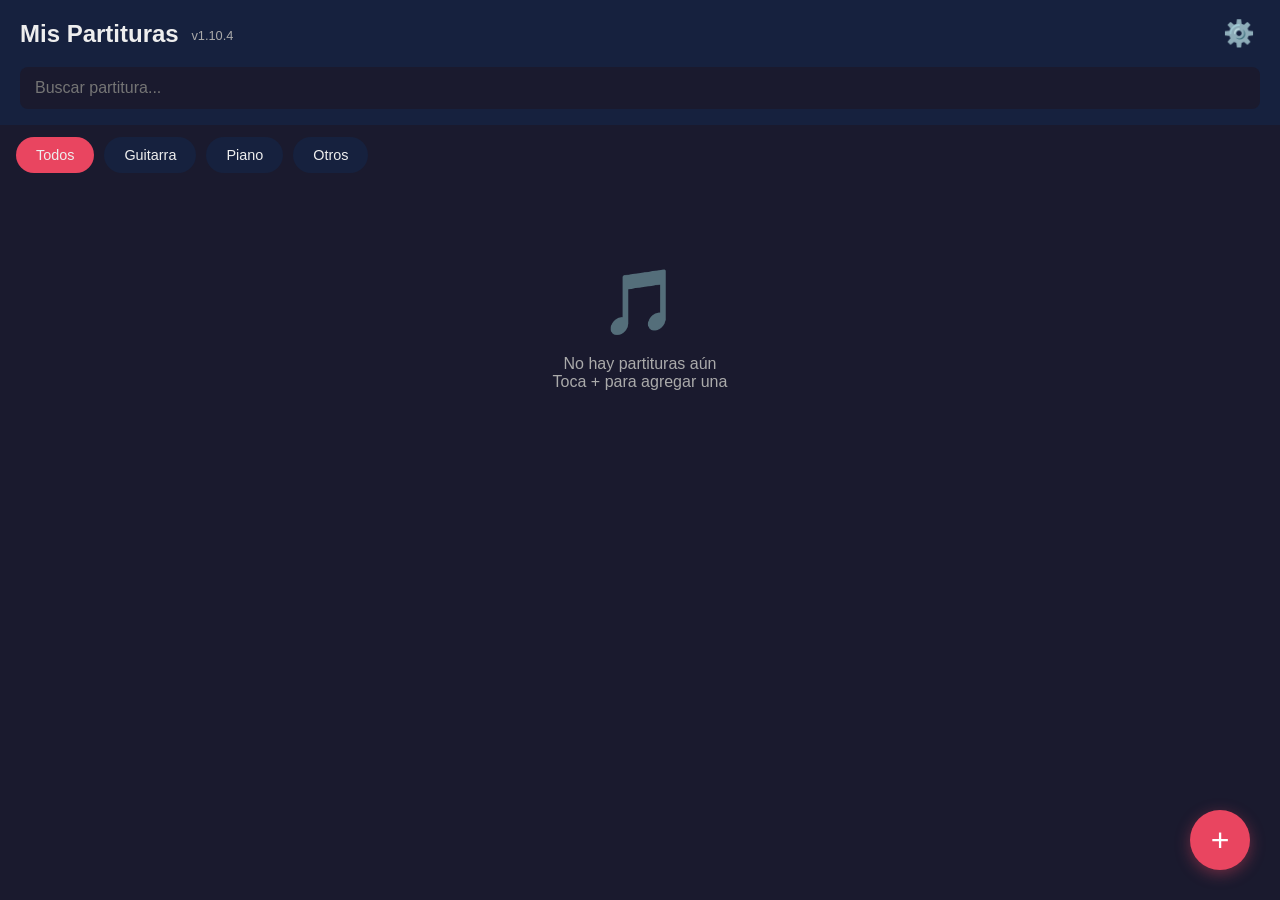
<file: index.html>
<!DOCTYPE html>
<html lang="es">
<head>
    <meta charset="UTF-8">
    <meta name="viewport" content="width=device-width, initial-scale=1.0">
    <meta name="theme-color" content="#1a1a2e">
    <meta name="description" content="Tu biblioteca de partituras offline">
    <link rel="manifest" href="manifest.json">
    <link rel="icon" href="icons/icon-192.png">
    <link rel="apple-touch-icon" href="icons/icon-192.png">
    <title>Mis Partituras</title>
    <link rel="stylesheet" href="css/styles.css">
</head>
<body>
    <!-- Pantalla Principal -->
    <div id="app">
        <header>
            <div class="header-top">
                <h1>Mis Partituras <span id="headerVersion" class="header-version"></span></h1>
                <div class="header-actions">
                    <button id="settingsBtn" class="settings-btn" title="Configuración">⚙️</button>
                </div>
            </div>
            <div class="search-box">
                <input type="text" id="searchInput" placeholder="Buscar partitura...">
            </div>
        </header>

        <nav class="categories">
            <button class="cat-btn active" data-category="todos">Todos</button>
            <button class="cat-btn" data-category="guitarra">Guitarra</button>
            <button class="cat-btn" data-category="piano">Piano</button>
            <button class="cat-btn" data-category="otros">Otros</button>
        </nav>

        <main id="sheetList" class="sheet-grid">
            <!-- Las partituras se cargan aquí -->
        </main>

        <button id="addBtn" class="fab">+</button>
    </div>

    <!-- Visor de Partitura -->
    <div id="viewer" class="hidden">
        <!-- Dock superior desplegable: aparece/oculta al tocar la pantalla -->
        <div id="viewerDock" class="viewer-dock dock-hidden">
            <button id="backBtn" class="dock-btn" title="Volver">←</button>
            <h2 id="viewerTitle">Partitura</h2>
            <div class="dock-actions">
                <!-- Botón de opciones: despliega el mini menú -->
                <div class="dock-menu-wrap">
                    <button id="optionsBtn" class="dock-btn" title="Opciones">⋯</button>
                    <div id="optionsMenu" class="dock-menu hidden">
                        <button id="fitBtn" class="dock-menu-item">⛶ Escala completa</button>
                        <button id="actualBtn" class="dock-menu-item">1:1 Escala real</button>
                        <span id="pageInfo" class="dock-page-info">Página 1 de 1</span>
                    </div>
                </div>
                <button id="viewerSettingsBtn" class="dock-btn" title="Ajustes de la partitura">⚙️</button>
            </div>
        </div>
        <div id="pdfContainer">
            <div id="pdfStage">
                <canvas id="pdfCanvas"></canvas>
            </div>
        </div>
    </div>

    <!-- Modal para agregar partitura -->
    <div id="addModal" class="modal hidden">
        <div class="modal-content">
            <h3>Agregar Partitura</h3>
            <input type="text" id="sheetName" placeholder="Nombre de la partitura">
            <select id="sheetCategory">
                <option value="guitarra">Guitarra</option>
                <option value="piano">Piano</option>
                <option value="otros">Otros</option>
            </select>
            <input type="file" id="sheetFile" accept=".pdf">
            <div id="addError" class="add-error"></div>
            <div class="modal-actions">
                <button id="cancelAdd" class="btn-secondary">Cancelar</button>
                <button id="confirmAdd" class="btn-primary">Agregar</button>
            </div>
        </div>
    </div>

    <script src="lib/pdfjs/pdf.min.js"></script>
    <script src="js/app.js"></script>

    <!-- Modal de actualización disponible -->
    <div id="updateModal" class="modal hidden">
        <div class="modal-content update-modal">
            <div class="update-icon">🚀</div>
            <h3>¡Nueva versión disponible!</h3>
            <p id="updateVersionInfo"></p>
            <p class="update-note">Tu app se actualizará sin perder tus partituras.</p>
            <div class="modal-actions">
                <button id="updateLater" class="btn-secondary">Más tarde</button>
                <button id="updateNow" class="btn-primary">Actualizar ahora</button>
            </div>
        </div>
    </div>

    <!-- Pantalla de progreso de la actualización -->
    <div id="progressScreen" class="progress-screen hidden">
        <div class="progress-content">
            <div class="update-icon">🚀</div>
            <h3 id="progressTitle">Actualizando...</h3>
            <p id="progressStep">Preparando...</p>
            <div class="progress-bar-container">
                <div id="progressBar" class="progress-bar" style="width:0%"></div>
            </div>
            <p id="progressPercent" class="progress-percent">0%</p>
            <div id="progressDone" class="progress-done hidden">
                <p>La actualización está lista. Para terminar, cierra la app por completo y vuélvela a abrir.</p>
                <button id="progressCloseBtn" class="btn-primary">✓ Hecho</button>
            </div>
        </div>
    </div>

    <!-- Pantalla de Configuración completa -->
    <div id="settingsScreen" class="settings-screen hidden">
        <header class="settings-screen-header">
            <button id="backFromSettings" class="icon-btn">←</button>
            <h2>Configuración</h2>
            <span class="header-spacer"></span>
        </header>

        <div class="settings-body">
            <!-- Lista de secciones (izquierda) -->
            <nav class="settings-nav">
                <button class="settings-nav-item active" data-settings="">🏠 Resumen</button>
                <button class="settings-nav-item" data-settings="update">🔄 Actualizaciones</button>
                <button class="settings-nav-item" data-settings="storage">💾 Almacenamiento</button>
                <button class="settings-nav-item" data-settings="about">ℹ️ Acerca de</button>
            </nav>

            <!-- Vista de la sección seleccionada (derecha) -->
            <div class="settings-content">
                <!-- Resumen -->
                <div class="settings-panel" data-panel="resumen">
                    <h3>Resumen</h3>
                    <div class="settings-row">
                        <span class="settings-label">Versión de la app</span>
                        <span id="settingsVersion" class="settings-value">-</span>
                    </div>
                    <div class="settings-row">
                        <span class="settings-label">Partituras guardadas</span>
                        <span class="settings-value" id="settingsSheetCount">-</span>
                    </div>
                    <div class="settings-row">
                        <span class="settings-label">Espacio utilizado</span>
                        <span class="settings-value" id="settingsStorage">-</span>
                    </div>
                </div>

                <!-- Actualizaciones -->
                <div class="settings-panel hidden" data-panel="update">
                    <h3>Actualizaciones</h3>
                    <p class="settings-about">La app se actualiza sola y avisa cuando hay una versión nueva.</p>
                    <button id="updateBtn" class="settings-action hidden">🚀 Actualizar</button>
                    <div id="updateStatus" class="settings-status"></div>
                    <hr class="settings-divider">
                    <p class="settings-about">Si la app falla o va lenta, usa este botón para recargarla y dejar los archivos temporales limpios. Tus partituras no se borran.</p>
                    <button id="resetAppBtn" class="settings-action danger">🔄 Actualizar app</button>
                </div>

                <!-- Almacenamiento -->
                <div class="settings-panel hidden" data-panel="storage">
                    <h3>Almacenamiento</h3>
                    <p class="settings-about">Tus partituras se guardan en este dispositivo y funcionan sin internet. Los archivos PDF se mantienen seguros aquí.</p>
                    <div class="settings-row">
                        <span class="settings-label">Uso de espacio</span>
                        <span class="settings-value" id="storageUsage">-</span>
                    </div>
                </div>

                <!-- Acerca de -->
                <div class="settings-panel hidden" data-panel="about">
                    <h3>Acerca de</h3>
                    <p class="settings-about">App de partituras offline creada para músicos. Tus partituras se guardan en este dispositivo y nunca se pierden.</p>
                    <div class="settings-row">
                        <span class="settings-label">Versión</span>
                        <span class="settings-value" id="aboutVersion">-</span>
                    </div>
                </div>
            </div>
        </div>
    </div>

    <!-- Contenedor de notificaciones toast -->
    <div id="toast"></div>
</body>
</html>
</file>
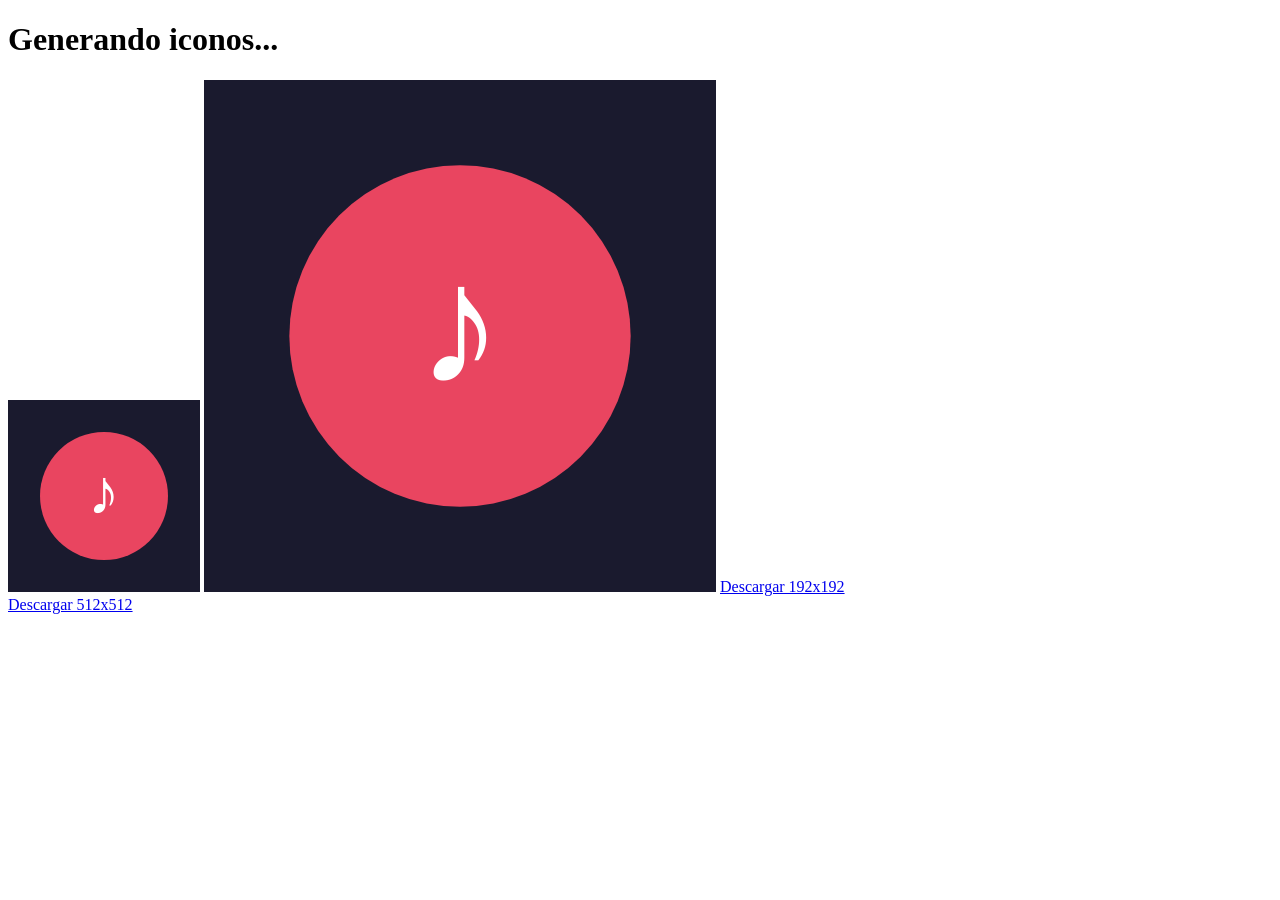
<file: generate-icons.html>
<!DOCTYPE html>
<html>
<head>
    <title>Generar Iconos</title>
</head>
<body>
    <h1>Generando iconos...</h1>
    <canvas id="c192" width="192" height="192"></canvas>
    <canvas id="c512" width="512" height="512"></canvas>
    <script>
        function drawIcon(canvas, size) {
            const ctx = canvas.getContext('2d');

            // Fondo
            ctx.fillStyle = '#1a1a2e';
            ctx.fillRect(0, 0, size, size);

            // Círculo central
            ctx.fillStyle = '#e94560';
            ctx.beginPath();
            ctx.arc(size/2, size/2, size/3, 0, Math.PI * 2);
            ctx.fill();

            // Nota musical
            ctx.fillStyle = '#fff';
            ctx.font = `bold ${size/3}px Arial`;
            ctx.textAlign = 'center';
            ctx.textBaseline = 'middle';
            ctx.fillText('♪', size/2, size/2);
        }

        drawIcon(document.getElementById('c192'), 192);
        drawIcon(document.getElementById('c512'), 512);

        // Descargar
        document.querySelectorAll('canvas').forEach(canvas => {
            const link = document.createElement('a');
            link.download = `icon-${canvas.width}.png`;
            link.href = canvas.toDataURL();
            link.textContent = `Descargar ${canvas.width}x${canvas.width}`;
            document.body.appendChild(link);
            document.body.appendChild(document.createElement('br'));
        });
    </script>
</body>
</html>
</file>
<file: css/styles.css>
* {
    margin: 0;
    padding: 0;
    box-sizing: border-box;
}

:root {
    --primary: #e94560;
    --bg-dark: #1a1a2e;
    --bg-card: #16213e;
    --text: #eee;
    --text-muted: #aaa;
}

html, body {
    margin: 0;
    padding: 0;
    height: 100%;
    width: 100%;
    overflow: hidden;
    /* Altura visual móvil (mejor para Android con barras de navegación) */
    height: 100dvh;
}

body {
    font-family: -apple-system, BlinkMacSystemFont, 'Segoe UI', sans-serif;
    background: var(--bg-dark);
    color: var(--text);
    min-height: 100vh;
    min-height: 100dvh;
    overflow: hidden;
    display: flex;
    flex-direction: column;
}

#app {
    flex: 1;
    display: flex;
    flex-direction: column;
    overflow: hidden;
    width: 100%;
    height: 100%;
}

.hidden {
    display: none !important;
}

/* Header */
header {
    padding: 16px 20px;
    background: var(--bg-card);
    flex-shrink: 0;
    z-index: 100;
}

header h1 {
    font-size: 1.5rem;
    margin-bottom: 15px;
}

.header-top {
    display: flex;
    align-items: center;
    justify-content: space-between;
    margin-bottom: 15px;
}

.header-top h1 {
    margin: 0;
}

.header-version {
    font-size: 0.8rem;
    color: var(--text-muted);
    font-weight: normal;
    vertical-align: middle;
    margin-left: 6px;
}

.header-actions {
    display: flex;
    align-items: center;
}

.settings-btn {
    background: none;
    border: none;
    font-size: 1.6rem;
    cursor: pointer;
    padding: 5px;
    line-height: 1;
    filter: grayscale(0.3);
}

.search-box input {
    width: 100%;
    padding: 12px 15px;
    border: none;
    border-radius: 8px;
    background: var(--bg-dark);
    color: var(--text);
    font-size: 1rem;
}

/* Categorías */
.categories {
    display: flex;
    gap: 10px;
    padding: 12px 16px;
    overflow-x: auto;
    flex-shrink: 0;
    -webkit-overflow-scrolling: touch;
    overscroll-behavior: contain;
}

.cat-btn {
    padding: 10px 20px;
    border: none;
    border-radius: 20px;
    background: var(--bg-card);
    color: var(--text);
    font-size: 0.9rem;
    cursor: pointer;
    white-space: nowrap;
    transition: all 0.2s;
}

.cat-btn.active {
    background: var(--primary);
}

/* Grid de partituras */
.sheet-grid {
    display: grid;
    grid-template-columns: repeat(auto-fill, minmax(160px, 1fr));
    gap: 15px;
    padding: 20px;
    flex: 1;
    overflow-y: auto;
    -webkit-overflow-scrolling: touch;
    align-content: start;
    overscroll-behavior: contain;
}

.sheet-card {
    background: var(--bg-card);
    border-radius: 12px;
    padding: 20px;
    text-align: center;
    cursor: pointer;
    transition: transform 0.2s;
    aspect-ratio: 3/4;
    display: flex;
    flex-direction: column;
    justify-content: center;
    align-items: center;
    position: relative; /* para posicionar el botón de eliminar */
}

.sheet-card:hover {
    transform: scale(1.03);
}

.sheet-card .icon {
    font-size: 3rem;
    margin-bottom: 10px;
}

.sheet-card .name {
    font-size: 0.9rem;
    font-weight: 500;
}

.sheet-card .cat {
    font-size: 0.75rem;
    color: var(--text-muted);
    margin-top: 5px;
}

/* FAB */
.fab {
    position: fixed;
    bottom: 30px;
    right: 30px;
    width: 60px;
    height: 60px;
    border-radius: 50%;
    border: none;
    background: var(--primary);
    color: white;
    font-size: 2rem;
    cursor: pointer;
    box-shadow: 0 4px 15px rgba(233, 69, 96, 0.4);
    z-index: 50;
}

/* Visor */
#viewer {
    position: fixed;
    inset: 0;
    top: 0;
    left: 0;
    width: 100%;
    height: 100%;
    background: #000;
    z-index: 200;
    display: flex;
    flex-direction: column;
    /* Forzar pantalla completa visualmente */
    border: none;
    margin: 0;
    padding: 0;
    overflow: hidden;
    -webkit-user-select: none;
    user-select: none;
    overscroll-behavior: none;
}

/* ------------- Dock del visor (superior, desplegable) ------------- */
.viewer-dock {
    position: absolute;
    top: 0;
    left: 0;
    right: 0;
    z-index: 10;
    display: flex;
    align-items: center;
    justify-content: space-between;
    padding: 8px 12px;
    background: rgba(0,0,0,0.8);
    border-bottom: 1px solid rgba(255,255,255,0.1);
    transition: transform 0.25s ease, opacity 0.25s ease;
}

.viewer-dock.dock-hidden {
    transform: translateY(-110%);
    opacity: 0;
    pointer-events: none;
}

.viewer-dock h2 {
    font-size: 1rem;
    flex: 1;
    text-align: center;
    white-space: nowrap;
    overflow: hidden;
    text-overflow: ellipsis;
    margin: 0 10px;
}

.dock-actions {
    display: flex;
    align-items: center;
    gap: 4px;
}

.dock-btn {
    background: none;
    border: none;
    color: white;
    font-size: 1.4rem;
    cursor: pointer;
    padding: 5px 10px;
    line-height: 1;
}

/* Contenedor relativo para el mini menú */
.dock-menu-wrap {
    position: relative;
}

/* Mini menú desplegable bajo el botón de opciones */
.dock-menu {
    position: absolute;
    top: 100%;
    right: 0;
    margin-top: 6px;
    background: rgba(20,20,30,0.95);
    border: 1px solid rgba(255,255,255,0.15);
    border-radius: 10px;
    padding: 6px;
    min-width: 180px;
    display: flex;
    flex-direction: column;
    gap: 4px;
    box-shadow: 0 6px 20px rgba(0,0,0,0.5);
}

.dock-menu-item {
    background: none;
    border: none;
    color: white;
    text-align: left;
    font-size: 0.95rem;
    padding: 10px 12px;
    border-radius: 6px;
    cursor: pointer;
    white-space: nowrap;
}

.dock-menu-item:hover,
.dock-menu-item:active {
    background: var(--primary);
}

.dock-menu-item.active {
    background: var(--primary);
}

.dock-page-info {
    display: block;
    text-align: center;
    font-size: 0.8rem;
    color: var(--text-muted);
    padding: 6px 0 2px;
    border-top: 1px solid rgba(255,255,255,0.1);
}

#pdfContainer {
    flex: 1;
    overflow: auto;
    padding: 0;
    touch-action: pan-x pan-y;
    position: relative;
    /* En Android, al llegar al borde no queremos que salte el
       "tirar para recargar" mientras se mueve la partitura. */
    overscroll-behavior: contain;
}

/* Marco que siempre ocupa al menos el área visible. Centra la página con
   flex cuando está en escala ajustada y pasa a bloque (esquina arriba-izq)
   cuando hay zoom, para que el desplazamiento sea natural y preciso. */
#pdfStage {
    display: flex;
    align-items: center;
    justify-content: center;
    min-width: 100%;
    min-height: 100%;
    width: max-content;
    height: max-content;
}

/* Con zoom activo: quitar el centrado para que el scroll y el pan sean exactos */
#pdfContainer.zoomed #pdfStage {
    display: block;
}

#pdfCanvas {
    will-change: transform;
    display: block;
    margin: 0;
}

/* Modal */
.modal {
    position: fixed;
    inset: 0;
    background: rgba(0,0,0,0.7);
    display: flex;
    justify-content: center;
    align-items: center;
    z-index: 300;
}

.modal-content {
    background: var(--bg-card);
    padding: 25px;
    border-radius: 16px;
    width: 90%;
    max-width: 400px;
}

.modal-content h3 {
    margin-bottom: 20px;
}

.modal-content input,
.modal-content select {
    width: 100%;
    padding: 12px;
    margin-bottom: 15px;
    border: none;
    border-radius: 8px;
    background: var(--bg-dark);
    color: var(--text);
    font-size: 1rem;
}

.modal-actions {
    display: flex;
    gap: 10px;
    justify-content: flex-end;
    margin-top: 20px;
}

.btn-primary,
.btn-secondary {
    padding: 12px 24px;
    border: none;
    border-radius: 8px;
    font-size: 1rem;
    cursor: pointer;
}

.btn-primary {
    background: var(--primary);
    color: white;
}

.btn-primary:disabled {
    opacity: 0.5;
}

.btn-primary:not(:disabled):hover {
    filter: brightness(1.1);
}

/* Feedback visual al enfocar y hacer hover (también vale para trackpad) */
.btn-primary:focus-visible,
.btn-secondary:focus-visible,
.cat-btn:focus-visible,
.icon-btn:focus-visible,
.fab:focus-visible {
    outline: 2px solid var(--primary);
    outline-offset: 2px;
}

/* ---------- Pantalla de progreso de actualización ---------- */
.progress-screen {
    position: fixed;
    inset: 0;
    background: var(--bg-dark);
    display: flex;
    justify-content: center;
    align-items: center;
    z-index: 400;
}

.progress-content {
    width: 90%;
    max-width: 360px;
    background: var(--bg-card);
    padding: 30px 25px;
    border-radius: 16px;
    text-align: center;
}

.progress-content .update-icon {
    font-size: 2.5rem;
    margin-bottom: 10px;
}

.progress-content h3 {
    margin-bottom: 8px;
}

#progressStep {
    color: var(--text-muted);
    font-size: 0.95rem;
    margin-bottom: 18px;
}

.progress-bar-container {
    width: 100%;
    height: 14px;
    background: var(--bg-dark);
    border-radius: 10px;
    overflow: hidden;
    margin-bottom: 8px;
}

.progress-bar {
    height: 100%;
    background: var(--primary);
    border-radius: 10px;
    transition: width 0.4s ease;
    width: 0%;
}

.progress-percent {
    font-size: 0.9rem;
    color: var(--text-muted);
    margin-bottom: 10px;
}

.progress-done .btn-primary {
    width: 100%;
    margin-top: 10px;
}

.progress-done p {
    color: var(--text);
    margin-bottom: 5px;
    font-size: 0.95rem;
}

.add-error {
    color: #ff6b6b;
    font-size: 0.85rem;
    margin-bottom: 10px;
    min-height: 20px;
}

.delete-btn {
    position: absolute;
    top: 8px;
    right: 8px;
    width: 24px;
    height: 24px;
    border: none;
    border-radius: 50%;
    background: rgba(233, 69, 96, 0.2);
    color: var(--primary);
    font-size: 1rem;
    cursor: pointer;
    line-height: 1;
}

.btn-secondary {
    background: var(--bg-dark);
    color: var(--text);
}

.btn-secondary:hover {
    background: rgba(255, 255, 255, 0.12);
}

.fab:hover {
    filter: brightness(1.1);
}

/* Empty state */
.empty-state {
    grid-column: 1 / -1;
    text-align: center;
    padding: 60px 20px;
    color: var(--text-muted);
}

.empty-state .icon {
    font-size: 4rem;
    margin-bottom: 15px;
}

/* ===== Modal de actualización ===== */
.update-modal {
    text-align: center;
}

.update-icon {
    font-size: 3rem;
    margin-bottom: 10px;
}

.update-modal h3 {
    margin-bottom: 8px;
}

#updateVersionInfo {
    color: var(--primary);
    font-weight: bold;
    margin-bottom: 10px;
    font-size: 1.1rem;
}

.update-note {
    color: var(--text-muted);
    font-size: 0.85rem;
    margin-bottom: 15px;
}

/* ===== Toast (notificación temporal) ===== */
#toast {
    position: fixed;
    bottom: 100px;
    left: 50%;
    transform: translateX(-50%) translateY(20px);
    background: var(--bg-card);
    color: var(--text);
    padding: 12px 24px;
    border-radius: 30px;
    font-size: 0.9rem;
    box-shadow: 0 4px 20px rgba(0,0,0,0.4);
    border: 1px solid rgba(233, 69, 96, 0.3);
    opacity: 0;
    pointer-events: none;
    transition: all 0.3s ease;
    z-index: 500;
    max-width: 90%;
    text-align: center;
}

#toast.show {
    opacity: 1;
    transform: translateX(-50%) translateY(0);
}

/* ===== Pantalla de Configuración (pantalla completa) ===== */
.settings-screen {
    position: fixed;
    inset: 0;
    background: var(--bg-dark);
    z-index: 200;
    display: flex;
    flex-direction: column;
}

.settings-screen-header {
    display: flex;
    align-items: center;
    justify-content: space-between;
    padding: 12px 20px;
    background: var(--bg-card);
    border-bottom: 1px solid rgba(255,255,255,0.06);
}

.settings-screen-header h2 {
    font-size: 1.1rem;
}

.header-spacer {
    width: 35px;
}

.settings-body {
    flex: 1;
    display: flex;
    overflow: hidden;
}

/* Menú lateral izquierdo */
.settings-nav {
    width: 220px;
    background: var(--bg-card);
    border-right: 1px solid rgba(255,255,255,0.06);
    padding: 10px 0;
    overflow-y: auto;
}

.settings-nav-item {
    display: block;
    width: 100%;
    padding: 12px 18px;
    border: none;
    background: none;
    color: var(--text-muted);
    font-size: 0.95rem;
    text-align: left;
    cursor: pointer;
    transition: background 0.15s, color 0.15s;
    border-left: 3px solid transparent;
}

.settings-nav-item:hover {
    background: rgba(255,255,255,0.04);
    color: var(--text);
}

.settings-nav-item.active {
    color: var(--text);
    background: rgba(233,69,96,0.1);
    border-left-color: var(--primary);
    font-weight: 500;
}

/* Contenido derecho */
.settings-content {
    flex: 1;
    padding: 20px 25px;
    overflow-y: auto;
}

.settings-panel h3 {
    margin-bottom: 18px;
    font-size: 1.2rem;
}

.settings-panel .settings-label {
    color: var(--text);
    font-size: 0.95rem;
}

.settings-panel .settings-value {
    color: var(--primary);
    font-weight: bold;
    font-size: 0.95rem;
}

/* Estilos compartidos de filas/acciones (ya existentes, se reutilizan) */
.settings-panel .settings-row {
    display: flex;
    justify-content: space-between;
    align-items: center;
    padding: 12px 0;
    border-bottom: 1px solid rgba(255,255,255,0.05);
}

.settings-panel .settings-action {
    width: 100%;
    padding: 14px;
    border: none;
    border-radius: 10px;
    background: var(--bg-card);
    color: var(--text);
    font-size: 1rem;
    cursor: pointer;
    text-align: left;
    transition: background 0.2s;
    margin-top: 10px;
}

.settings-panel .settings-action:hover {
    background: rgba(233, 69, 96, 0.2);
}

.settings-panel .settings-action:disabled {
    opacity: 0.5;
    cursor: default;
}

.settings-divider {
    border: none;
    border-top: 1px solid rgba(255,255,255,0.15);
    margin: 20px 0;
}

.settings-panel .settings-action.danger {
    border: 1px solid rgba(239, 68, 68, 0.4);
    color: #ef4444;
    margin-top: 25px;
}

.settings-panel .settings-action.danger:hover {
    background: rgba(239, 68, 68, 0.15);
}

.settings-panel .settings-status {
    margin-top: 10px;
    font-size: 0.85rem;
    color: var(--text-muted);
    min-height: 20px;
}

.settings-panel .settings-status.success {
    color: #4ade80;
}

.settings-panel .settings-status.error {
    color: #ef4444;
}

.settings-panel .settings-about {
    font-size: 0.9rem;
    color: var(--text-muted);
    line-height: 1.5;
    margin-bottom: 12px;
}

.settings-help {
    margin: 10px 0;
    padding-left: 18px;
    line-height: 1.8;
    color: var(--text-muted);
    font-size: 0.9rem;
}

/* Responsive: en pantallas pequeñas, menú de lado a abajo */
@media (max-width: 600px) {
    .settings-body {
        flex-direction: column;
    }

    .settings-nav {
        width: 100%;
        display: flex;
        overflow-x: auto;
        border-right: none;
        border-bottom: 1px solid rgba(255,255,255,0.06);
        padding: 0;
        -webkit-overflow-scrolling: touch;
    }

    .settings-nav-item {
        padding: 10px 16px;
        white-space: nowrap;
        border-left: none;
        border-bottom: 3px solid transparent;
        font-size: 0.85rem;
    }

    .settings-nav-item.active {
        border-left-color: transparent;
        border-bottom-color: var(--primary);
    }
}

/* ---------- Barras de desplazamiento (tema oscuro) ---------- */
* {
    scrollbar-width: thin;
    scrollbar-color: rgba(255, 255, 255, 0.3) transparent;
}

*::-webkit-scrollbar {
    width: 8px;
    height: 8px;
}

*::-webkit-scrollbar-thumb {
    background: rgba(255, 255, 255, 0.25);
    border-radius: 8px;
}

*::-webkit-scrollbar-track {
    background: transparent;
}
</file>
